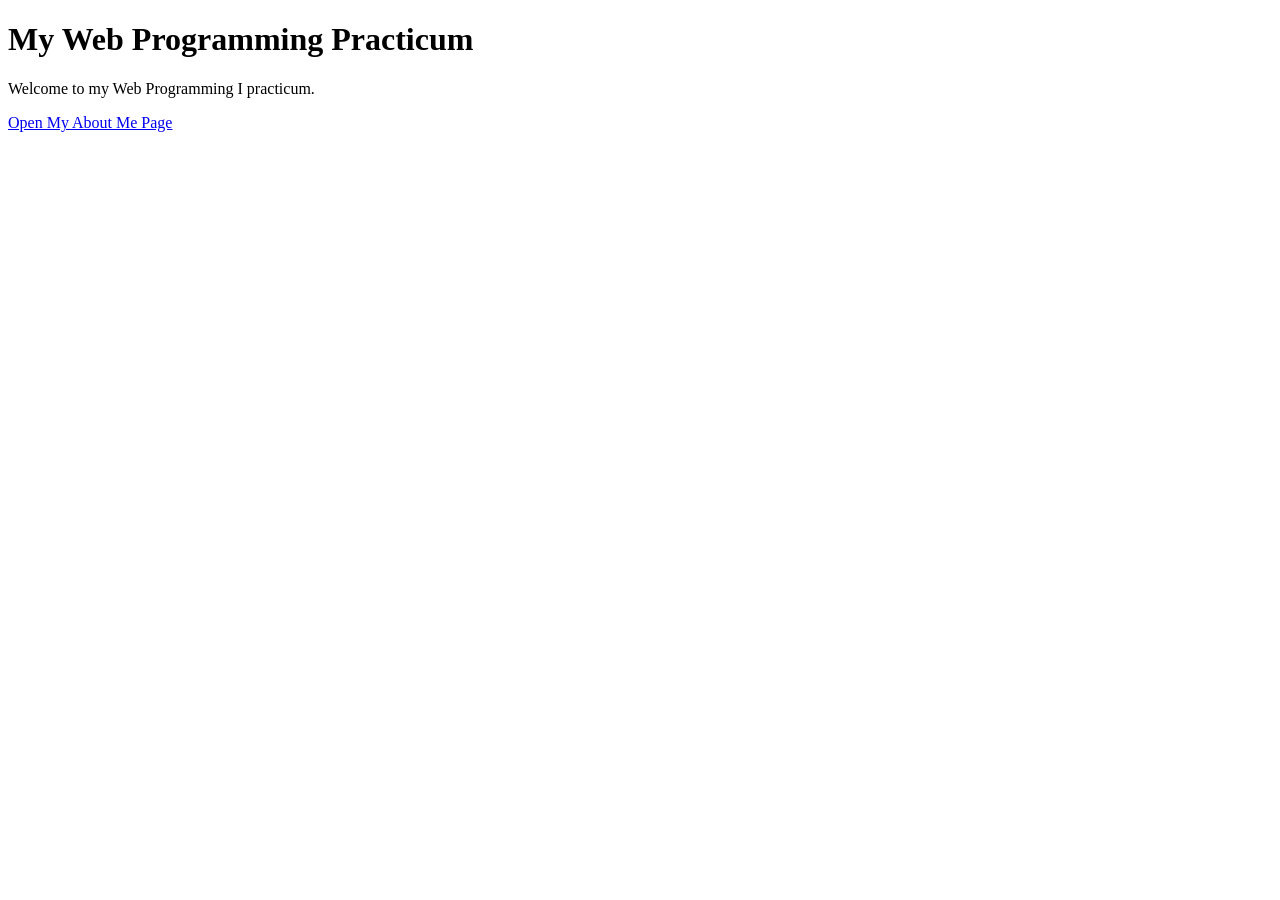
<file: index.html>
<!DOCTYPE html>
<html lang="en">
<head>
    <meta charset="UTF-8">
    <meta name="viewport" content="width=device-width, initial-scale=1.0">
    <title>My Web Practicum</title>
</head>
<body>
    <h1>My Web Programming Practicum</h1>
    <p>Welcome to my Web Programming I practicum.</p>
    <p>
        <a href="aboutMe.html">Open My About Me Page</a>
    </p>
</body>
</html>
</file>
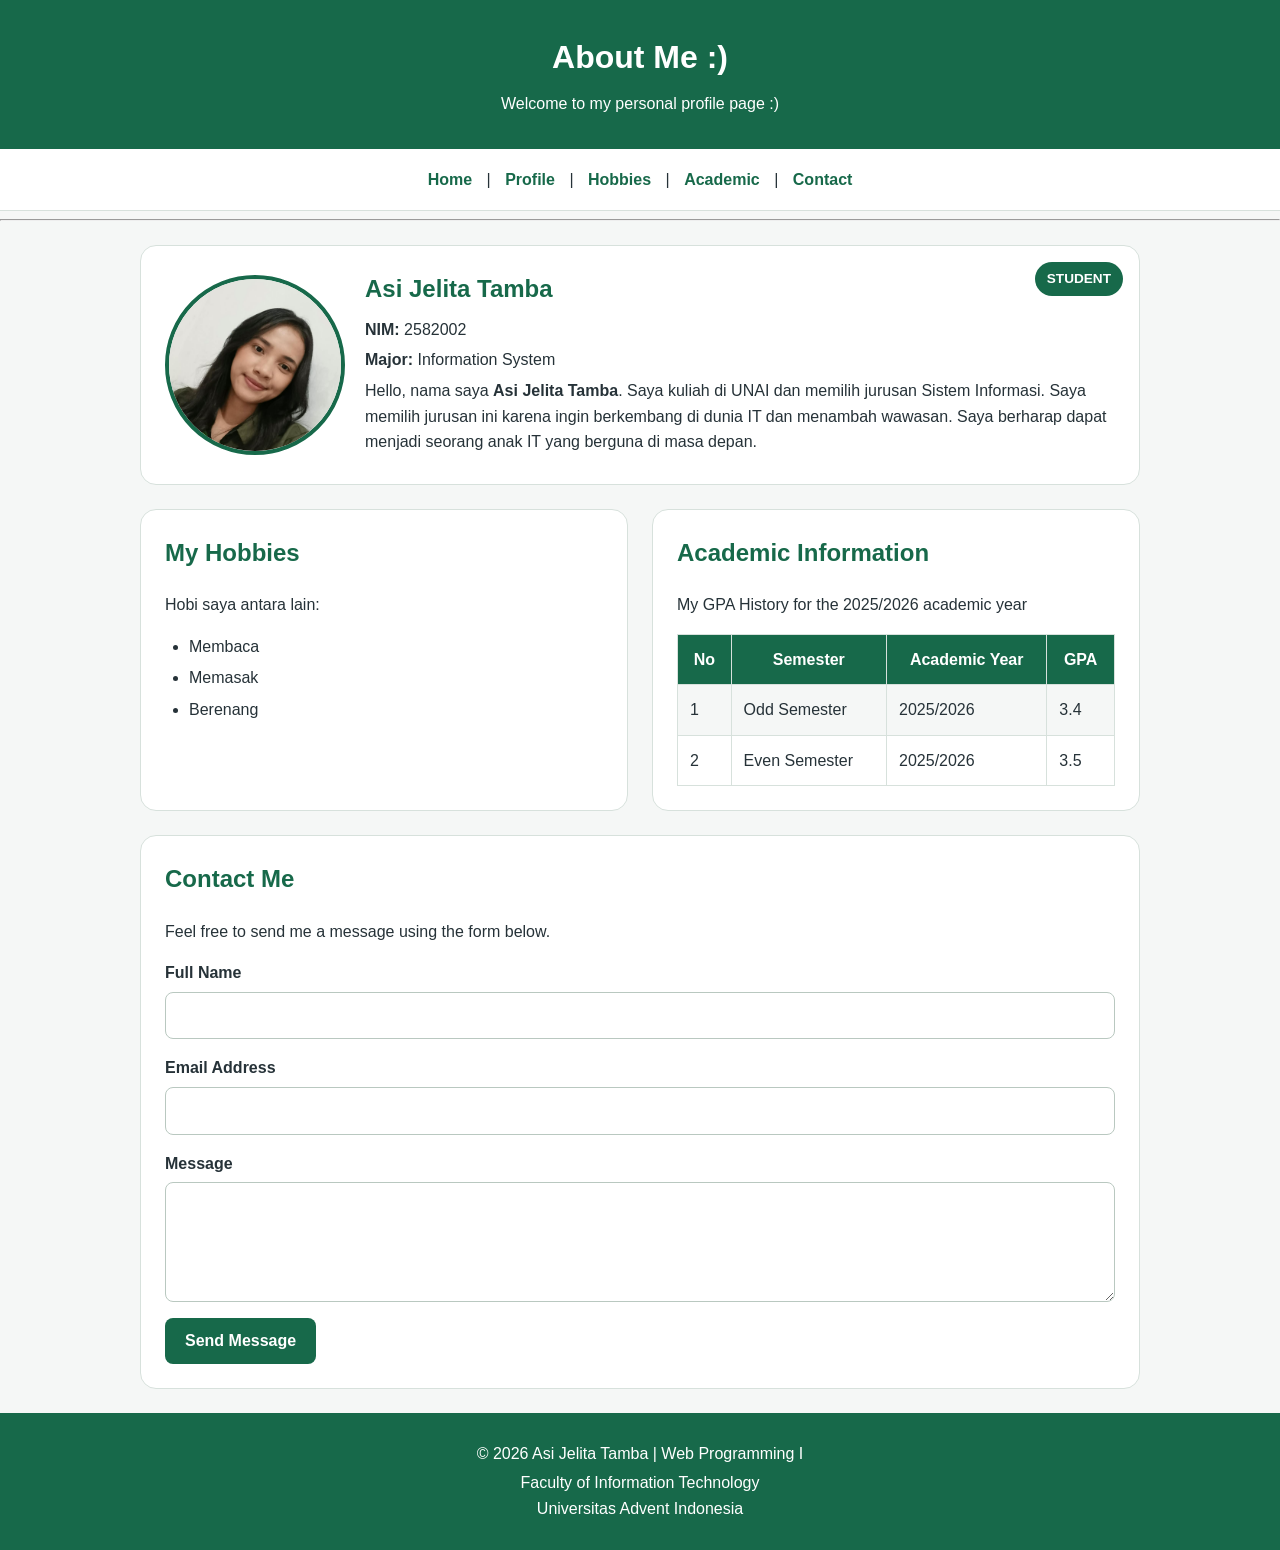
<file: AboutMe-responsive.html>
<!DOCTYPE html>
<html lang="en">
<head>
        <meta charset="UTF-8">
        <meta name="viewport" content="width=device-width, initial-scale=1.0">
        <title>About Me</title>
        <link rel="stylesheet" href="style.css">
    </head>
    <body>
        <header>
            <h1>About Me :)</h1>
            <p>Welcome to my personal profile page :) </p>
        </header>
         <nav>
    <a href="index.html">Home</a> |
    <a href="#profile">Profile</a> |
    <a href="#hobbies">Hobbies</a> |
    <a href="#academic">Academic</a> |
    <a href="#contact">Contact</a>
</nav>
         <hr>
        <main class="content-grid">
            <section id="profile" class="profile">
                <span class="badge">
                    STUDENT
                </span>
                <img
                    class="profile-photo"
                    src="profile.jpeg"
                    alt="My Profile Photo"
                >

                <div class="profile-info"> 
                    <h2>Asi Jelita Tamba</h2>
                    <p>
                        <strong>NIM: </strong>
                        2582002
                    </p>
                    <p>
                        <strong>Major: </strong>
                        Information System
                    </p>
                    <p>
                    Hello, nama saya <strong>Asi Jelita Tamba</strong>.
                    Saya kuliah di UNAI dan memilih jurusan Sistem Informasi.
                    Saya memilih jurusan ini karena ingin berkembang di dunia IT
                    dan menambah wawasan. Saya berharap dapat menjadi seorang
                    anak IT yang berguna di masa depan.
                    </p>
                </div> 
            </section>
            <section id="hobbies">
                <h2>My Hobbies</h2>
                <p>Hobi saya antara lain:</p>
            <ul>
                <li>Membaca</li>
                <li>Memasak</li>
                <li>Berenang</li>
            </ul>


            </section>
            <section id="academic">
                <h2>Academic Information</h2>
                <p>My GPA History for the 2025/2026 academic year</p>
                <div class="table-container">
                    <table>
                        <tr>
                            <th>No</th>
                            <th>Semester</th>
                            <th>Academic Year</th>
                            <th>GPA</th>
                        </tr>
                        <tr>
                            <td>1</td>
                            <td>Odd Semester</td>
                            <td>2025/2026</td>
                            <td>3.4</td>
                        </tr>
                        <tr>
                            <td>2</td>
                            <td>Even Semester</td>
                            <td>2025/2026</td>
                            <td>3.5</td>
                        </tr>
                    </table>
                </div>
            </section>
            <section id="contact">
                <h2>Contact Me</h2>
                <p>
                    Feel free to send me a message using
                    the form below.
                </p>
                <form action="#" method="post">
                    <div class="form-group">
                        <label for="fullname">
                            Full Name
                        </label>
                        <input 
                            type="text"
                            id="fullname"
                            name="fullname"
                            minlength="3"
                            maxlength="50"
                            required
                        >
                    </div>
                    <div class="form-group">
                        <label for="email">
                            Email Address
                        </label>
                        <input 
                            type="email"
                            id="email"
                            name="email"
                            required
                        >
                    </div>
                    <div class="form-group">
                        <label for="message">
                            Message
                        </label>
                        <textarea 
                            id="message"
                            name="message"
                            minlength="10"
                            maxlength="500"
                            required
                        ></textarea>
                    </div>
                    <button type="submit">
                        Send Message
                    </button>
                </form>
            </section>
         </main>
         <footer>
            <p>
                &copy; 2026 Asi Jelita Tamba | Web Programming I</p>
        <p>
            Faculty of Information Technology<br>
            Universitas Advent Indonesia
        </p>
         </footer>
    </body>
</html>
</file>
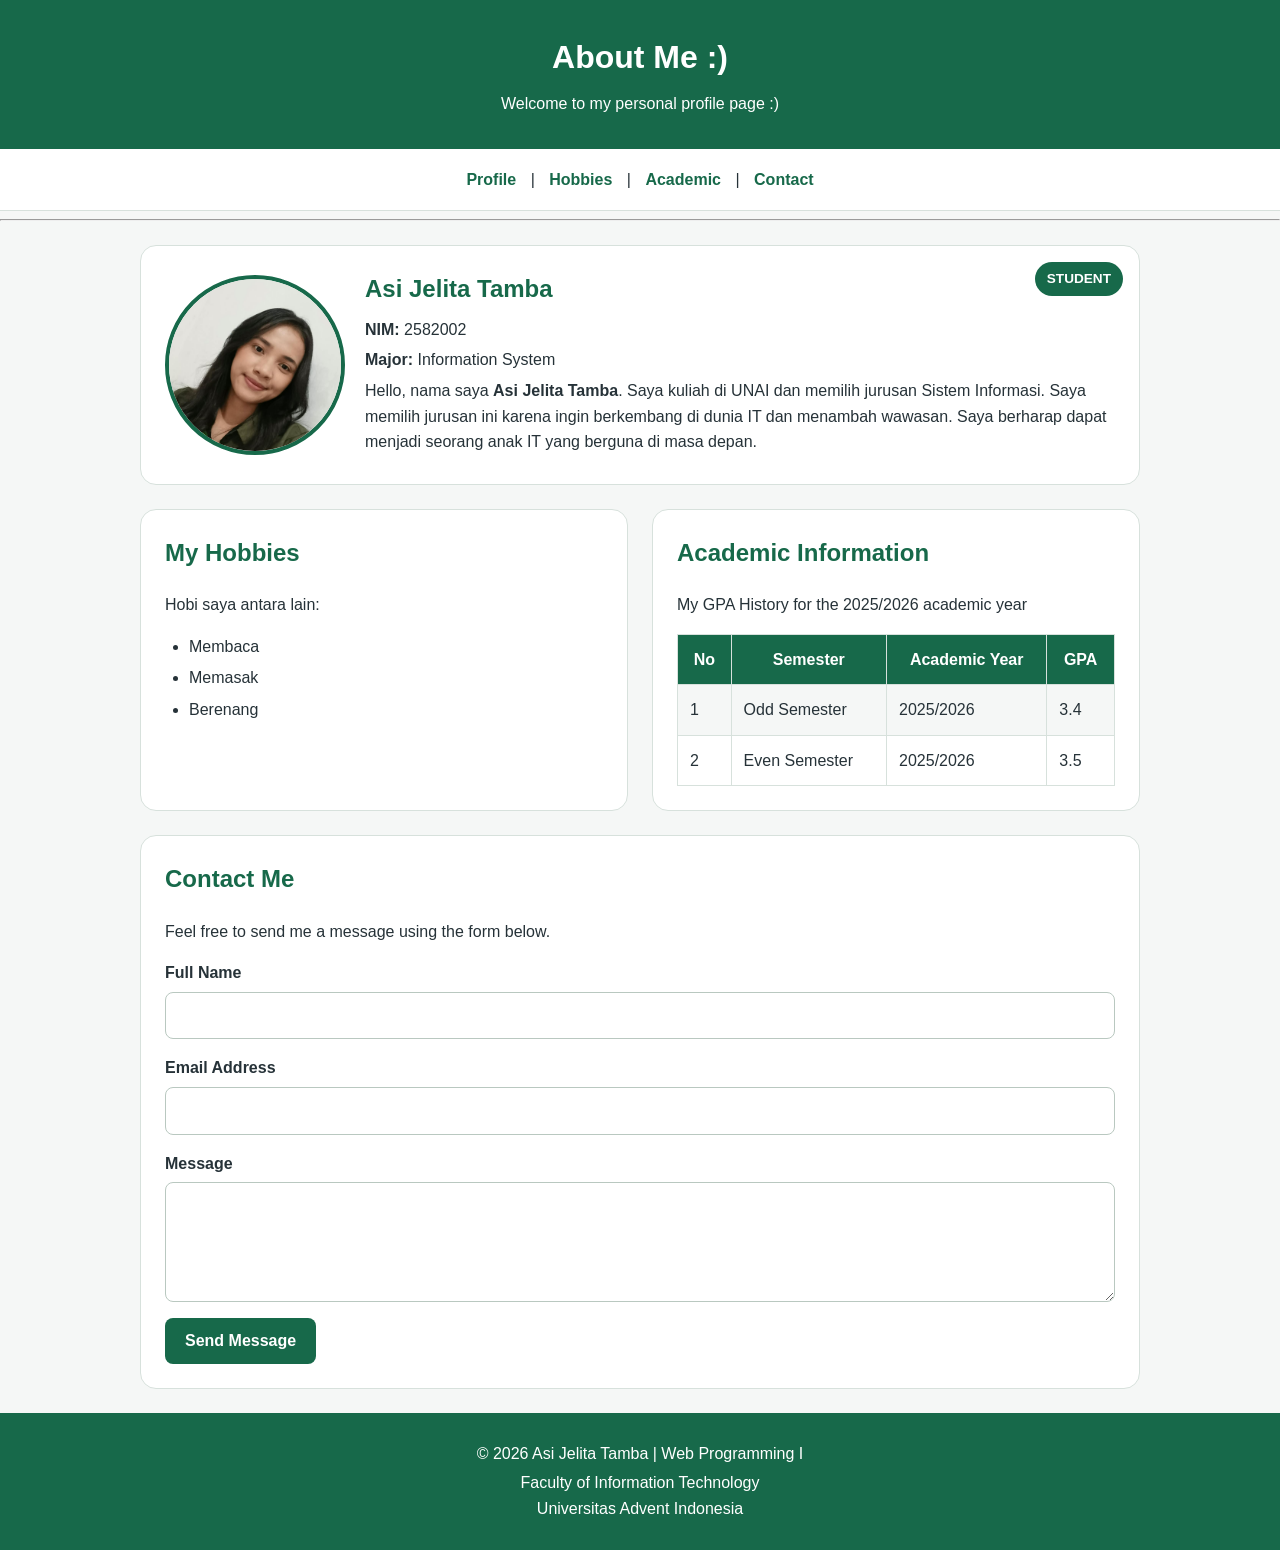
<file: aboutMe.html>
<!DOCTYPE html>
<html lang="en">
<head>
        <meta charset="UTF-8">
        <meta name="viewport" content="width=device-width, initial-scale=1.0">
        <title>About Me</title>
        <link rel="stylesheet" href="style.css">
    </head> 
    <body>
        <header>
            <h1>About Me :)</h1>
            <p>Welcome to my personal profile page :) </p>
        </header>
         <nav>
            <a href="#profile">Profile</a> |
            <a href="#hobbies">Hobbies</a> |
            <a href="#academic">Academic</a> |
            <a href="#contact">Contact</a>
         </nav>
         <hr>
        <main class="content-grid">
            <section id="profile" class="profile">
                <span class="badge">
                    STUDENT
                </span>
                <img
                    class="profile-photo"
                    src="profile.jpeg"
                    alt="My Profile Photo"
                >

                <div class="profile-info"> 
                    <h2>Asi Jelita Tamba</h2>
                    <p>
                        <strong>NIM: </strong>
                        2582002
                    </p>
                    <p>
                        <strong>Major: </strong>
                        Information System
                    </p>
                    <p>
                    Hello, nama saya <strong>Asi Jelita Tamba</strong>.
                    Saya kuliah di UNAI dan memilih jurusan Sistem Informasi.
                    Saya memilih jurusan ini karena ingin berkembang di dunia IT
                    dan menambah wawasan. Saya berharap dapat menjadi seorang
                    anak IT yang berguna di masa depan.
                    </p>
                </div> 
            </section>
            <section id="hobbies">
                <h2>My Hobbies</h2>
                <p>Hobi saya antara lain:</p>
            <ul>
                <li>Membaca</li>
                <li>Memasak</li>
                <li>Berenang</li>
            </ul>


            </section>
            <section id="academic">
                <h2>Academic Information</h2>
                <p>My GPA History for the 2025/2026 academic year</p>
                <div class="table-container">
                    <table>
                        <tr>
                            <th>No</th>
                            <th>Semester</th>
                            <th>Academic Year</th>
                            <th>GPA</th>
                        </tr>
                        <tr>
                            <td>1</td>
                            <td>Odd Semester</td>
                            <td>2025/2026</td>
                            <td>3.4</td>
                        </tr>
                        <tr>
                            <td>2</td>
                            <td>Even Semester</td>
                            <td>2025/2026</td>
                            <td>3.5</td>
                        </tr>
                    </table>
                </div>
            </section>
            <section id="contact">
                <h2>Contact Me</h2>
                <p>
                    Feel free to send me a message using
                    the form below.
                </p>
                <form action="#" method="post">
                    <div class="form-group">
                        <label for="fullname">
                            Full Name
                        </label>
                        <input 
                            type="text"
                            id="fullname"
                            name="fullname"
                            minlength="3"
                            maxlength="50"
                            required
                        >
                    </div>
                    <div class="form-group">
                        <label for="email">
                            Email Address
                        </label>
                        <input 
                            type="email"
                            id="email"
                            name="email"
                            required
                        >
                    </div>
                    <div class="form-group">
                        <label for="message">
                            Message
                        </label>
                        <textarea 
                            id="message"
                            name="message"
                            minlength="10"
                            maxlength="500"
                            required
                        ></textarea>
                    </div>
                    <button type="submit">
                        Send Message
                    </button>
                </form>
            </section>
         </main>
         <footer>
            <p>
                &copy; 2026 Asi Jelita Tamba | Web Programming I</p>
        <p>
            Faculty of Information Technology<br>
            Universitas Advent Indonesia
        </p>
         </footer>
    </body>
</html>
</file>
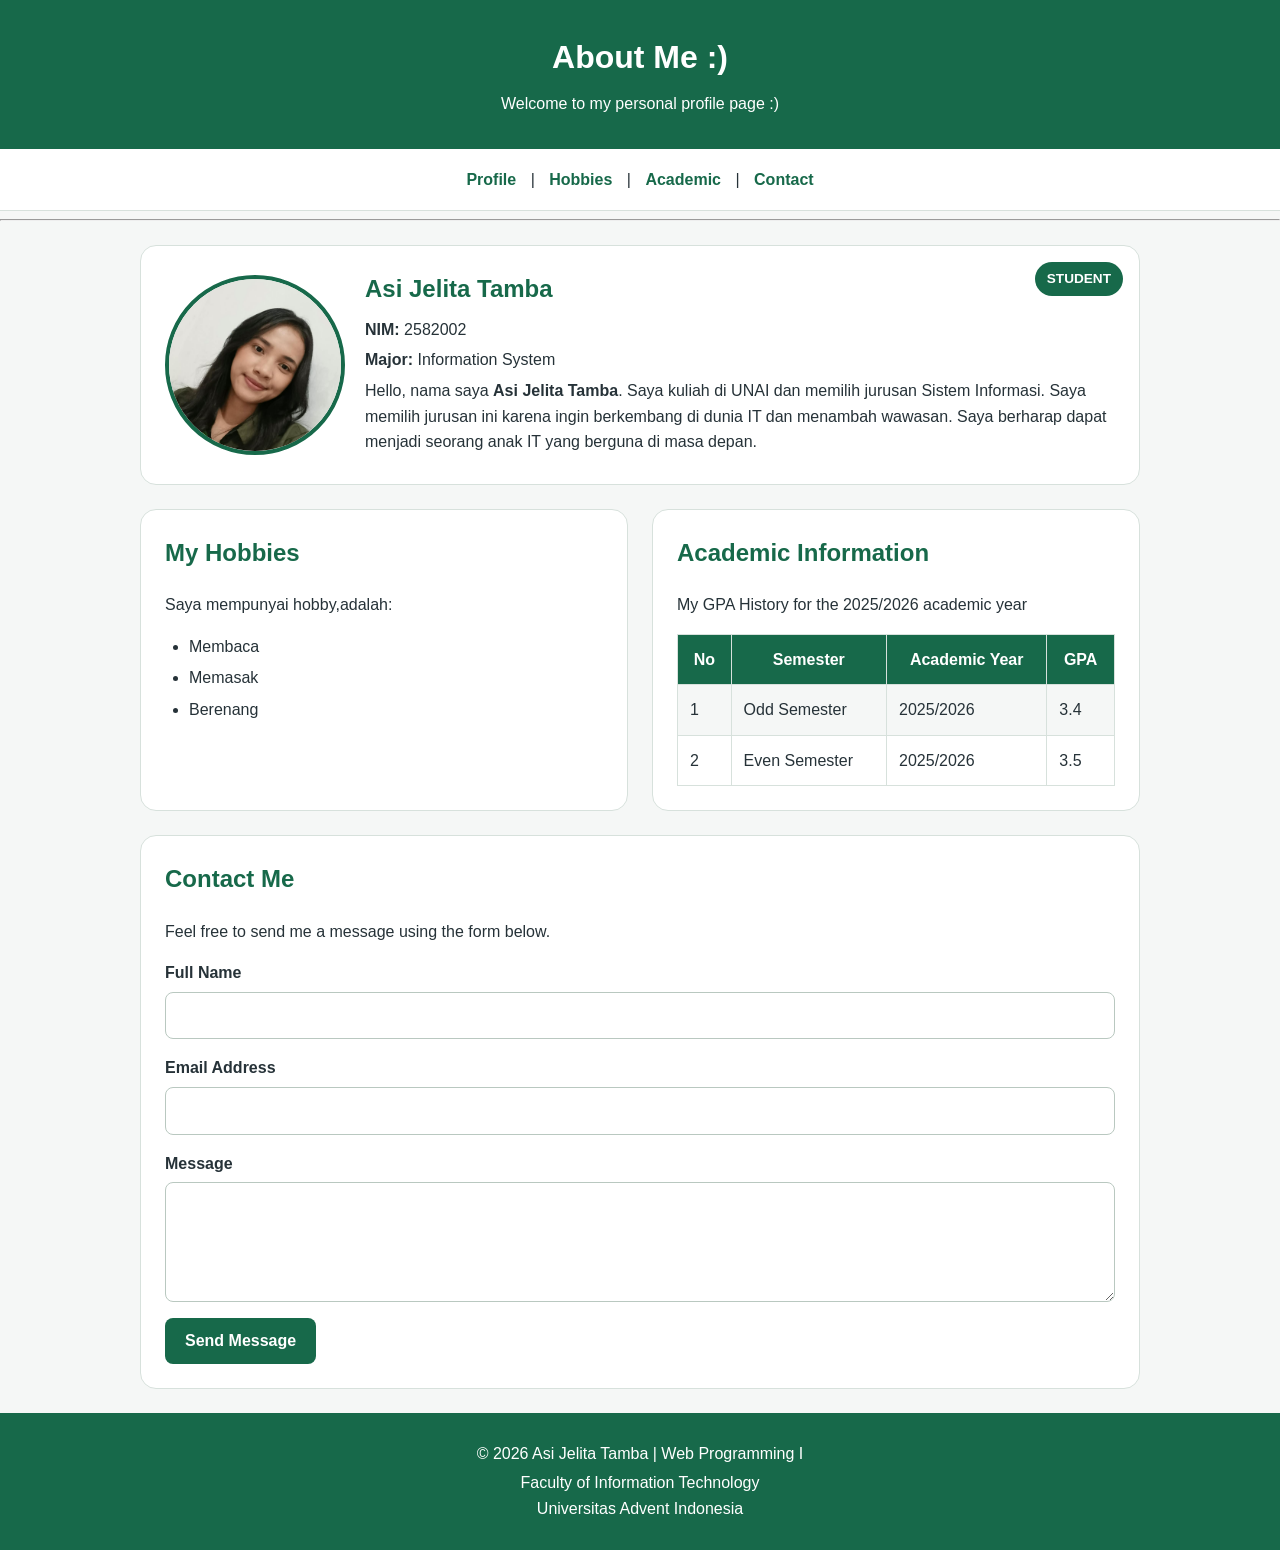
<file: AboutMe.html>
<!DOCTYPE html>
<html lang="en">
<head>
        <meta charset="UTF-8">
        <meta name="viewport" content="width=device-width, initial-scale=1.0">
        <title>About Me</title>
        <link rel="stylesheet" href="style.css">
    </head> 
    <body>
        <header>
            <h1>About Me :)</h1>
            <p>Welcome to my personal profile page :) </p>
        </header>
         <nav>
            <a href="#profile">Profile</a> |
            <a href="#hobbies">Hobbies</a> |
            <a href="#academic">Academic</a> |
            <a href="#contact">Contact</a>
         </nav>
         <hr>
        <main class="content-grid">
            <section id="profile" class="profile">
                <span class="badge">
                    STUDENT
                </span>
                <img
                    class="profile-photo"
                    src="profile.jpeg"
                    alt="My Profile Photo"
                >

                <div class="profile-info"> 
                    <h2>Asi Jelita Tamba</h2>
                    <p>
                        <strong>NIM: </strong>
                        2582002
                    </p>
                    <p>
                        <strong>Major: </strong>
                        Information System
                    </p>
                    <p>
                    Hello, nama saya <strong>Asi Jelita Tamba</strong>.
                    Saya kuliah di UNAI dan memilih jurusan Sistem Informasi.
                    Saya memilih jurusan ini karena ingin berkembang di dunia IT
                    dan menambah wawasan. Saya berharap dapat menjadi seorang
                    anak IT yang berguna di masa depan.
                    </p>
                </div> 
            </section>
            <section id="hobbies">
                <h2>My Hobbies</h2>
                <p>Saya mempunyai hobby,adalah:</p>
            <ul>
                <li>Membaca</li>
                <li>Memasak</li>
                <li>Berenang</li>
            </ul>


            </section>
            <section id="academic">
                <h2>Academic Information</h2>
                <p>My GPA History for the 2025/2026 academic year</p>
                <div class="table-container">
                    <table>
                        <tr>
                            <th>No</th>
                            <th>Semester</th>
                            <th>Academic Year</th>
                            <th>GPA</th>
                        </tr>
                        <tr>
                            <td>1</td>
                            <td>Odd Semester</td>
                            <td>2025/2026</td>
                            <td>3.4</td>
                        </tr>
                        <tr>
                            <td>2</td>
                            <td>Even Semester</td>
                            <td>2025/2026</td>
                            <td>3.5</td>
                        </tr>
                    </table>
                </div>
            </section>
            <section id="contact">
                <h2>Contact Me</h2>
                <p>
                    Feel free to send me a message using
                    the form below.
                </p>
                <form action="#" method="post">
                    <div class="form-group">
                        <label for="fullname">
                            Full Name
                        </label>
                        <input 
                            type="text"
                            id="fullname"
                            name="fullname"
                            minlength="3"
                            maxlength="50"
                            required
                        >
                    </div>
                    <div class="form-group">
                        <label for="email">
                            Email Address
                        </label>
                        <input 
                            type="email"
                            id="email"
                            name="email"
                            required
                        >
                    </div>
                    <div class="form-group">
                        <label for="message">
                            Message
                        </label>
                        <textarea 
                            id="message"
                            name="message"
                            minlength="10"
                            maxlength="500"
                            required
                        ></textarea>
                    </div>
                    <button type="submit">
                        Send Message
                    </button>
                </form>
            </section>
         </main>
         <footer>
            <p>
                &copy; 2026 Asi Jelita Tamba | Web Programming I</p>
        <p>
            Faculty of Information Technology<br>
            Universitas Advent Indonesia
        </p>
         </footer>
    </body>
</html>
</file>
<file: style.css>
/*
Definisikan Global Stling
*/

*{
    box-sizing: border-box;
}

body {
    margin: 0;
    font-family: Arial, Helvetica, sans-serif;
    font-size: 1rem;
    line-height: 1.6;
    color: #263238;
    background-color: #f5f7f6;
}

img {
    max-width: 100%;
    height: auto;
}

a {
    color: #17694a;
}

/* Styling untuk Header */
header {
    padding: 32px 20px;
    background-color: #17694a;
    color: white;
    text-align: center;
}
header h1 {
    margin: 0;
    font-size: 2rem;
}

header p{
    margin: 8px 0 0;
}
/* Styling untuk Navigation */
nav {
    padding: 14px 20px;
    background-color: white;
    border-bottom: 1px solid #d7e1dc;
    text-align: center;
}

nav a{
    display: inline-block;
    margin: 4px 10px;
    color: #17694a;
    font-weight: bold;
    text-decoration: none;

}

nav a:hover{
    text-decoration: underline;
}

/* Styling untuk Main */
main {
    width: 90%;
    max-width: 1000px;
    margin: 24px auto;
}

/* memilih class content-grid */
.content-grid {
    display: grid;
    grid-template-columns: 1fr;
    gap: 24px;
}

/* Styling untuk Profile Section */
section {
    padding: 24px;
    background-color: white;
    border: 1px solid #d7e1dc;
    border-radius: 16px;
}

section h2{
    margin-top: 0;
    color: #17694a;
}

/*Profile section flexbox*/
.profile {
    display: flex;
    flex-direction: column;
    align-items: center;
    gap: 20px;
    text-align: center;
    position: relative;

}

.profile-photo{
    width: 180px;
    aspect-ratio: 1/1;
    object-fit: cover;
    border-radius: 50%;
    border: 4px solid #17694a;
}

.profile-info {
    flex: 1;
}
.profile-info h2{
    margin-bottom: 8px;
}
.profile-info p{
    margin:5px 0;
}

/* badge */
.badge {
    position: absolute;
    top: 16px;
    right: 16px;
    padding: 6px 12px;
    background-color: #17694a;
    color: white;
    border-radius: 20px;
    font-size: 0.85rem;
    font-weight: bold;
}

/* Styling untuk Hobbies
*/
#hobbies ol, #hobbies ul {
    padding-left:24px;

}
#hobbies li {
    margin-bottom: 6px;

}

.table-container {
    width: 100%;
    overflow-x: auto;
}
table {
    width: 100%;
    border-collapse: collapse;

}
th, td{
    padding: 12px;
    border: 1px solid #d7e1dc;
}
th {
    background-color: #17694a;
    color: white;

}

tbody tr:nth-child(even){
    background-color: #f5f7f6;

}

form{
    display: grid;
    gap: 16px;
    
}

.form-group {
    display: grid;
    gap: 6px;
}
label{
    font-weight: bold;
}

input, select, textarea{
    width: 100%;
    padding: 10px 12px;
    border: 1px solid #b9c8c0;
    border-radius: 8px;
    font: inherit;
    background-color: white;
}

textarea{
    min-height: 120px;
    resize: vertical;
}
input:focus, select:focus, textarea:focus{
    outline: 2px solid #17694a;
    outline-offset: 2px;
}
button {
    width: fit-content;
    padding: 10px 20px;
    border: none;
    border-radius: 8px;
    background-color: #17694a;
    color: white;
    font: inherit;
    font-weight: bold;
    cursor: pointer;
}
button:hover {
    background-color: #0d5038;
}
/* Terakhir Footer */
footer {
    margin-top: 24px;
    padding: 24px 20px;
    background-color: #17694a;
    color: white;
    text-align: center;
}

footer p {
    margin: 4px 0;
}

@media (min-width: 768px){
    .profile{
        flex-direction: row;
        text-align: left;
    }
    .content-grid{
        grid-template-columns: repeat(2, minmax(0, 1fr));
    }
    .profile{grid-column: 1/ -1;}
    #contact{grid-column: 1/ -1;}
}
</file>
